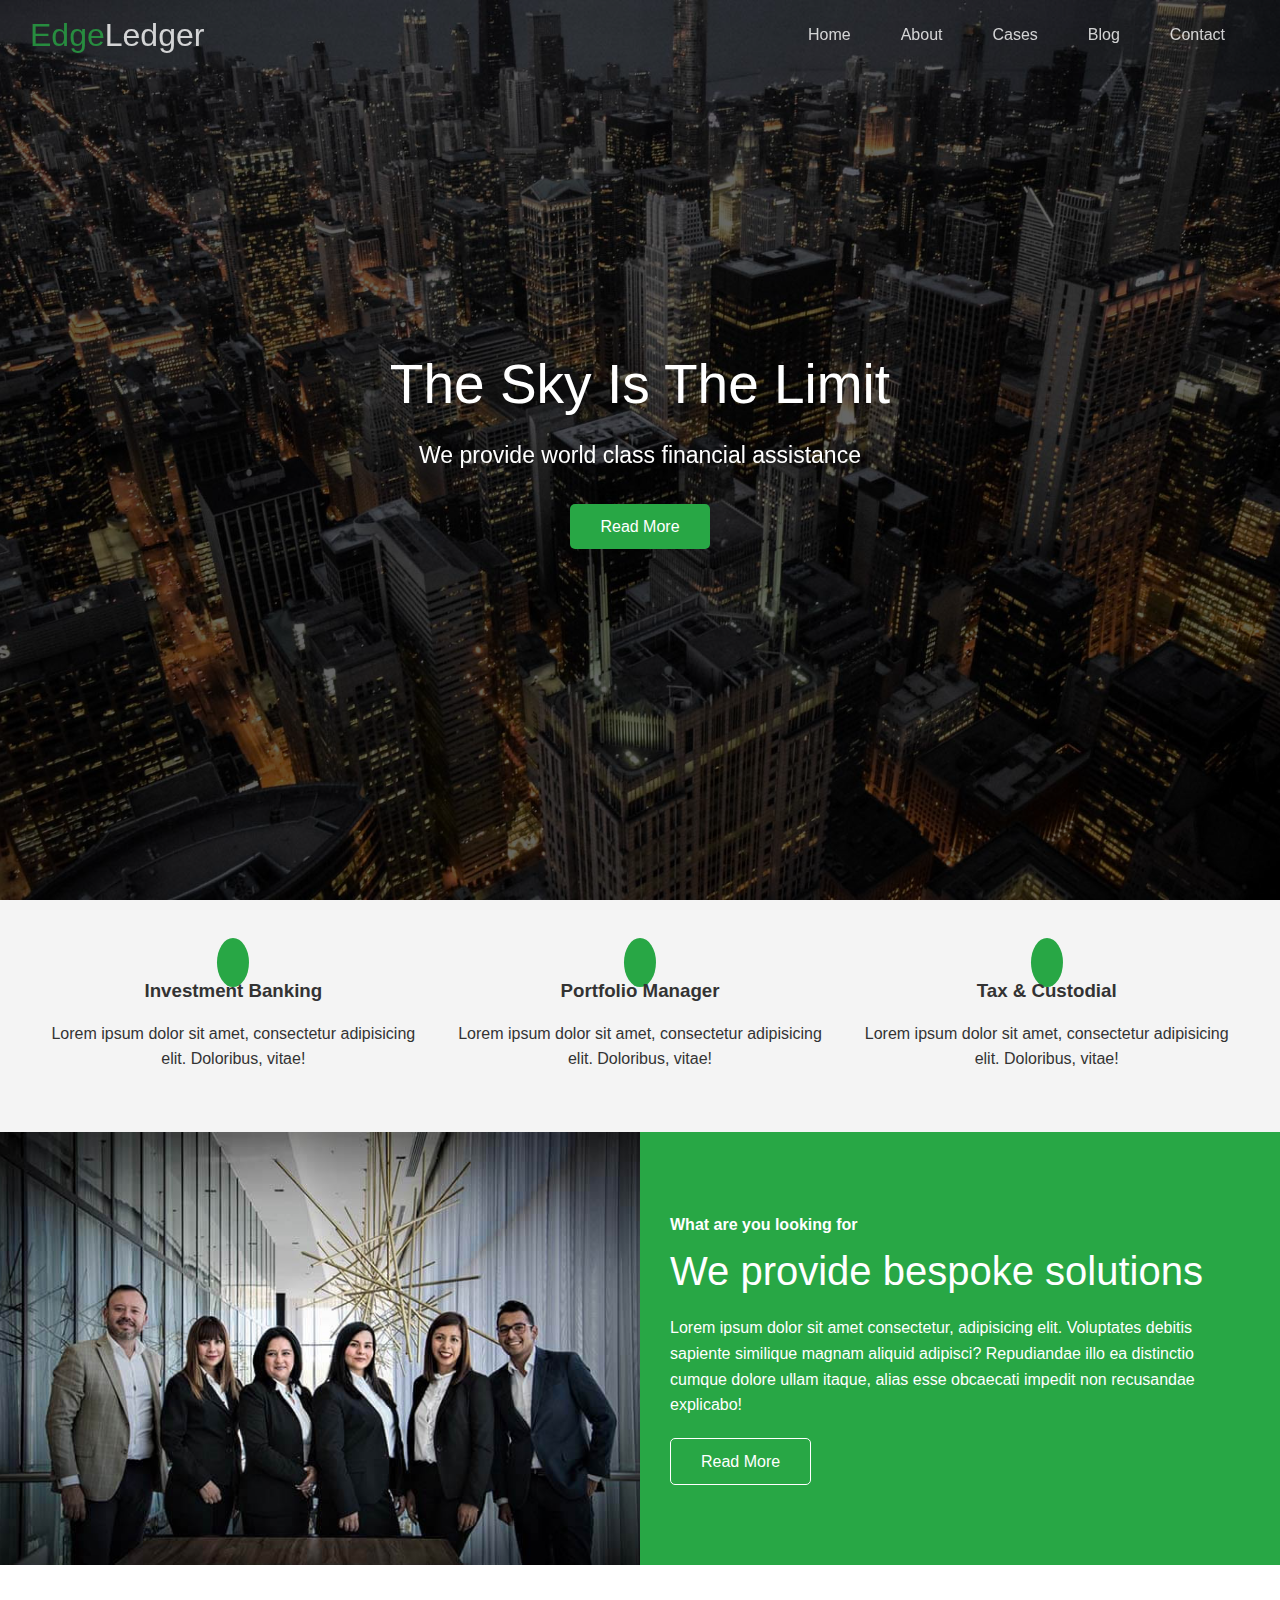
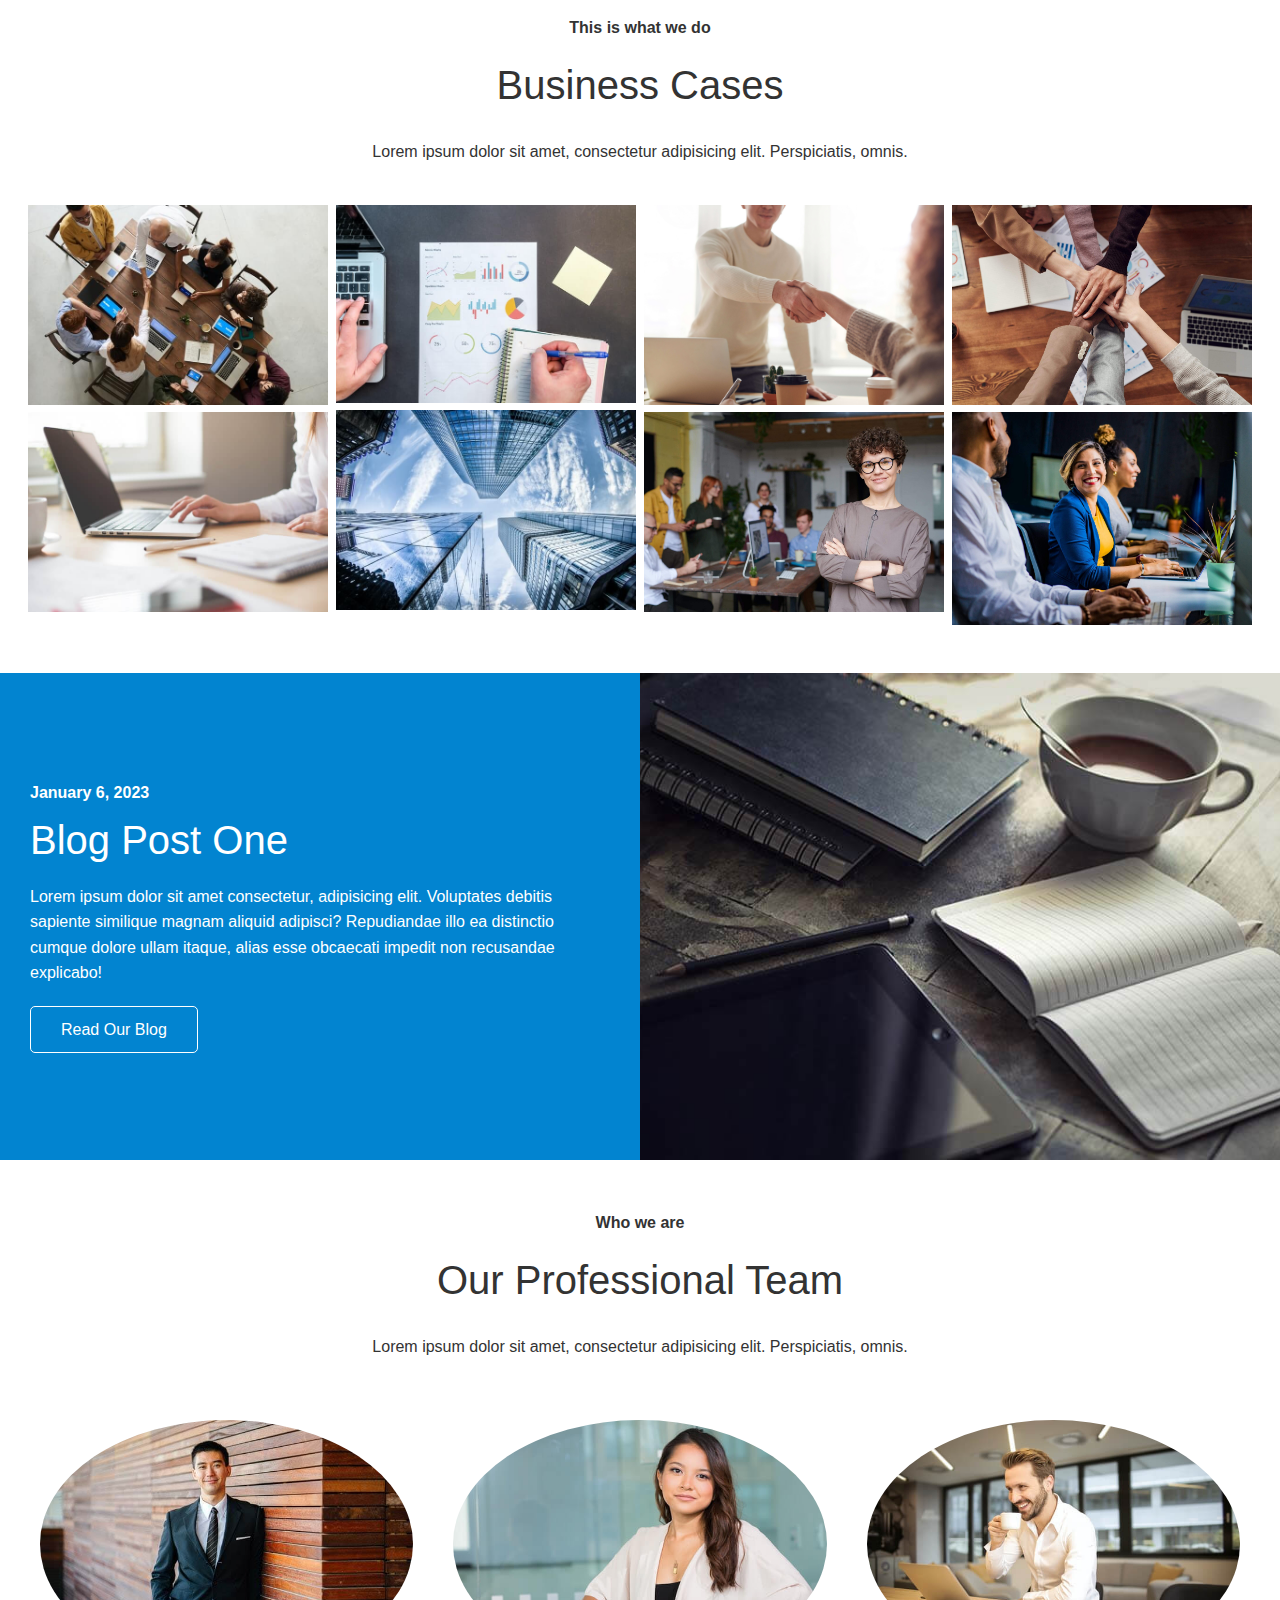
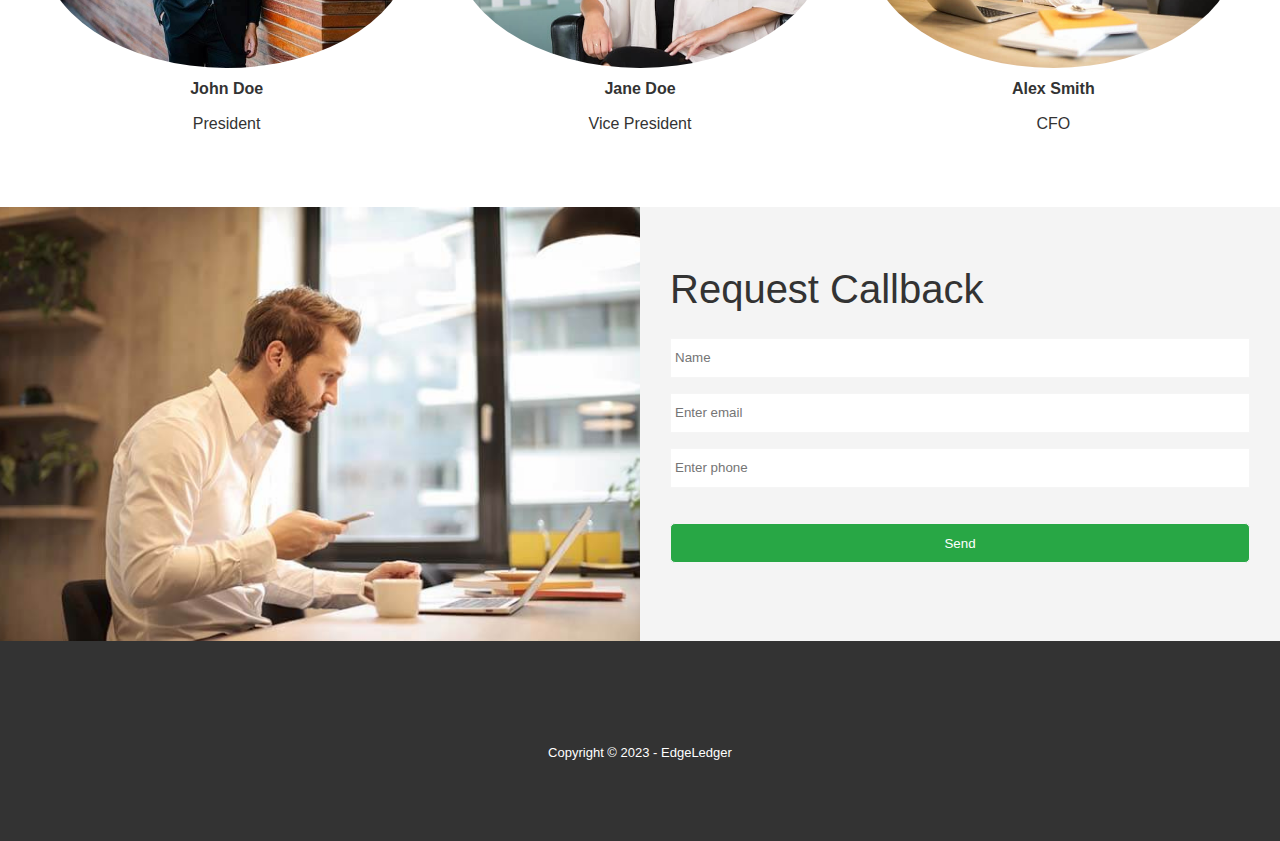
<file: index.html>
<!DOCTYPE html>
<html lang="en">
<head>
  <meta charset="UTF-8">
  <meta http-equiv="X-UA-Compatible" content="IE=edge">
  <meta name="viewport" content="width=device-width, initial-scale=1.0">
  <link rel="shortcut icon" type="image/x-icon" href="/favicon.ico">
  <link rel="stylesheet" href="https://cdnjs.cloudflare.com/ajax/libs/font-awesome/6.2.1/css/all.min.css" integrity="sha512-MV7K8+y+gLIBoVD59lQIYicR65iaqukzvf/nwasF0nqhPay5w/9lJmVM2hMDcnK1OnMGCdVK+iQrJ7lzPJQd1w==" crossorigin="anonymous" referrerpolicy="no-referrer" />
  <link rel="stylesheet" href="css/lightbox.min.css">
  <link rel="stylesheet" href="css/utilities.css">
  <link rel="stylesheet" href="css/style.css">

  <title>Welcome To EdgeLedger</title>
</head>
<body>
  <header class="hero">
    <div id='navbar' class="navbar top">
      <h1 class="logo">
        <span class="text-primary"><i class="fas fa-book-open"></i> Edge</span>Ledger
      </h1>
      <nav>
        <ul>
          <li><a href="#home">Home</a></li>
          <li><a href="#about">About</a></li>
          <li><a href="#cases">Cases</a></li>
          <li><a href="#blog">Blog</a></li>
          <li><a href="#contact">Contact</a></li>
        </ul>
      </nav>
    </div>

    <div id="home" class="content">
      <h1>The Sky Is The Limit</h1>
      <p>We provide world class financial assistance</p>
      <a href="#about" class="btn">Read More</a>
    </div>
  </header>

  <main>
    <!-- About Icons -->
    <section id="about" class="icons bg-light">
      <div class="flex-items">
        <div>
          <i class="fas fa-university fa-2x"></i>
          <div>
            <h3>Investment Banking</h3>
            <p>Lorem ipsum dolor sit amet, consectetur adipisicing elit. Doloribus, vitae!</p>
          </div>
        </div>
        <div>
          <i class="fas fa-book-reader fa-2x"></i>
          <div>
            <h3>Portfolio Manager</h3>
            <p>Lorem ipsum dolor sit amet, consectetur adipisicing elit. Doloribus, vitae!</p>
          </div>
        </div>
        <div>
          <i class="fas fa-pencil-alt fa-2x"></i>
          <div>
            <h3>Tax & Custodial</h3>
            <p>Lorem ipsum dolor sit amet, consectetur adipisicing elit. Doloribus, vitae!</p>
          </div>
        </div>
      </div>
    </section>

    <!-- About: Solutions -->
    <section class="solutions flex-columns">
      <div class="row">
        <div class="column">
          <div class="column-1">
            <img src="/ images/home/people.jpg" alt="">
          </div>
        </div>
        <div class="column">
          <div class="column-2 bg-primary">
            <h4>What are you looking for</h4>
            <h2>We provide bespoke solutions</h2>
            <p>Lorem ipsum dolor sit amet consectetur, adipisicing elit. Voluptates debitis sapiente similique magnam aliquid adipisci? Repudiandae illo ea distinctio cumque dolore ullam itaque, alias esse obcaecati impedit non recusandae explicabo!</p>
            <a href="#" class="btn btn-outline">
              <i class="fas fa-chevron"></i> 
              Read More
            </a>
          </div>
        </div>
      </div>
    </section>

    <!-- Cases -->
    <section id="cases" class="cases flex-grid section-padding">
      <header class="section-header">
        <h4>This is what we do</h4>
        <h2>Business Cases</h2>
        <p>Lorem ipsum dolor sit amet, consectetur adipisicing elit. Perspiciatis, omnis.</p>
      </header>
      <div class="row">
        <div class="column">
          <a href="/ images/cases/cases1.jpg" data-lightbox="cases" data-title="Lorem ipsum dolor sit amet, consectetur adipisicing elit. Perspiciatis, omnis.">
            <img src="/ images/cases/cases1.jpg" alt="">
          </a>
          <a href="/ images/cases/cases2.jpg" data-lightbox="cases" data-title="Lorem ipsum dolor sit amet, consectetur adipisicing elit. Perspiciatis, omnis.">
            <img src="/ images/cases/cases2.jpg" alt="">
          </a>
        </div>
        <div class="column">
          <a href="/ images/cases/cases3.jpg" data-lightbox="cases" data-title="Lorem ipsum dolor sit amet, consectetur adipisicing elit. Perspiciatis, omnis.">
            <img src="/ images/cases/cases3.jpg" alt="">
          </a>
          <a href="/ images/cases/cases4.jpg" data-lightbox="cases" data-title="Lorem ipsum dolor sit amet, consectetur adipisicing elit. Perspiciatis, omnis.">
            <img src="/ images/cases/cases4.jpg" alt="">
          </a>
        </div>
        <div class="column">
          <a href="/ images/cases/cases5.jpg" data-lightbox="cases" data-title="Lorem ipsum dolor sit amet, consectetur adipisicing elit. Perspiciatis, omnis.">
            <img src="/ images/cases/cases5.jpg" alt="">
          </a>
          <a href="/ images/cases/cases6.jpg" data-lightbox="cases" data-title="Lorem ipsum dolor sit amet, consectetur adipisicing elit. Perspiciatis, omnis.">
            <img src="/ images/cases/cases6.jpg" alt="">
          </a>
        </div>
        <div class="column">
          <a href="/ images/cases/cases7.jpg" data-lightbox="cases" data-title="Lorem ipsum dolor sit amet, consectetur adipisicing elit. Perspiciatis, omnis.">
            <img src="/ images/cases/cases7.jpg" alt="">
          </a>
          <a href="/ images/cases/cases8.jpg" data-lightbox="cases" data-title="Lorem ipsum dolor sit amet, consectetur adipisicing elit. Perspiciatis, omnis.">
            <img src="/ images/cases/cases8.jpg" alt="">
          </a>
        </div>
    </section>

    <!-- Blog -->
    <section id="blog" class="blog flex-columns flex-reverse">
      <div class="row">
        <div class="column">
          <div class="column-1">
            <img src="/ images/home/blog.jpg" alt="">
          </div>
        </div>
        <div class="column">
          <div class="column-2 bg-secondary">
            <h4>January 6, 2023</h4>
            <h2>Blog Post One</h2>
            <p>Lorem ipsum dolor sit amet consectetur, adipisicing elit. Voluptates debitis sapiente similique magnam aliquid adipisci? Repudiandae illo ea distinctio cumque dolore ullam itaque, alias esse obcaecati impedit non recusandae explicabo!</p>
            <a href="blog.html" class="btn btn-outline">
              <i class="fas fa-chevron"></i> 
              Read Our Blog
            </a>
          </div>
        </div>
      </div>
    </section>

    <!-- Team -->
    <section id="team" class="team section-padding">
      <header class="section-header">
        <h4>Who we are</h4>
        <h2>Our Professional Team</h2>
        <p>Lorem ipsum dolor sit amet, consectetur adipisicing elit. Perspiciatis, omnis.</p>
      </header>
      <div class="flex-items">
        <div>
          <img src="/ images/team/person1.jpg" alt="">
          <h4>John Doe</h4>
          <p>President</p>
        </div>
        <div>
          <img src="/ images/team/person2.jpg" alt="">
          <h4>Jane Doe</h4>
          <p>Vice President</p>
        </div>
        <div>
          <img src="/ images/team/person3.jpg" alt="">
          <h4>Alex Smith</h4>
          <p>CFO</p>
        </div>
      </div>
    </section>

    <!-- Contact -->
    <section id="contact" class="contact flex-columns">
      <div class="row">
        <div class="column">
          <div class="column-1">
            <img src="/ images/home/contact.jpg" alt="">
          </div>
        </div>
        <div class="column">
          <div class="column-2 bg-light">
            <h2>Request Callback</h2>
            <form action="process.php" method="POST" class="callback-form">
              <div class="form-control">
                <label for="name"></label>
                <input type="name" name="name" id="name" placeholder="Name">
              </div>
              <div class="form-control">
                <label for="email"></label>
                <input type="email" name="email" id="email" placeholder="Enter email">
              </div>
              <div class="form-control">
                <label for="phone"></label>
                <input type="text" name="phone" id="phone" placeholder="Enter phone">
              </div>
              <input type="submit" value="Send" id="submit" class="btn">
            </form>
          </div>
        </div>
      </div>
    </section>
  </main>

  <footer class="footer bg-dark">
    <div class="social">
      <a href="#"><i class="fab fa-facebook fa-2x"></i></a>
      <a href="#"><i class="fab fa-twitter fa-2x"></i></a>
      <a href="#"><i class="fab fa-youtube fa-2x"></i></a>
      <a href="#"><i class="fab fa-linkedin fa-2x"></i></a>
    </div>
    <p>Copyright &copy; 2023 - EdgeLedger</p>
  </footer>

  <script src="https://code.jquery.com/jquery-3.6.3.min.js" integrity="sha256-pvPw+upLPUjgMXY0G+8O0xUf+/Im1MZjXxxgOcBQBXU=" crossorigin="anonymous"></script>
  <script src="/js/lightbox.min.js"></script>
  <script>
    const navbar = document.getElementById('navbar');
    let scrolled = false;

    window.onscroll = function() {
      if (window.pageYOffset > 100) {
        navbar.classList.remove('top');
        if(!scrolled) {
          navbar.style.transform = 'translateY(-70px)';
        }
        setTimeout(function() {
          navbar.style.transform = 'translateY(0)';
          scrolled = true;
        }, 200)
      } else {
        navbar.classList.add('top');
        scrolled = false;
      }
    }

    // Smooth Scrolling
    $('#navbar a, .btn').on('click', function (e) {
      if (this.hash !== '') {
        e.preventDefault();

        const hash = this.hash;

        $('html, body').animate(
          {
            scrollTop:$(hash).offset().top - 100,
          },
          800
        );
      }
    });
  </script>
</body>
</html>
</file>
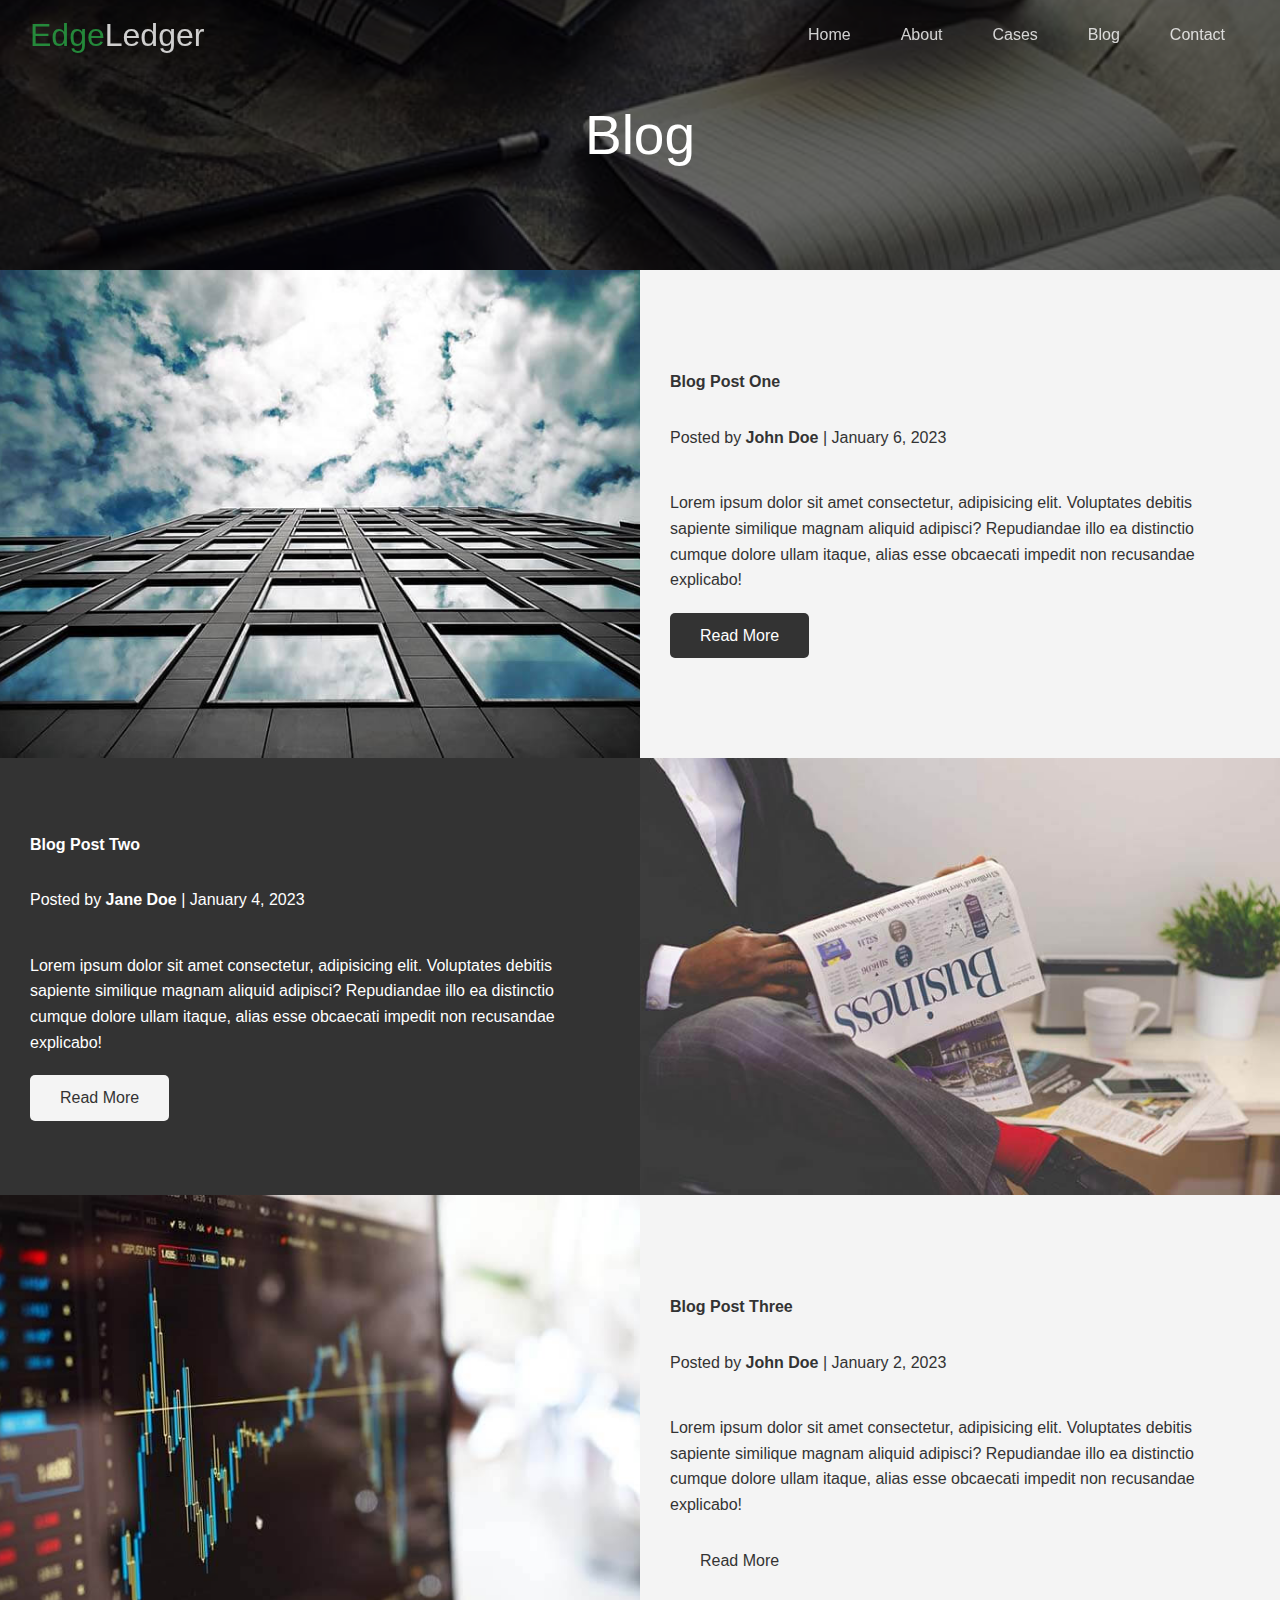
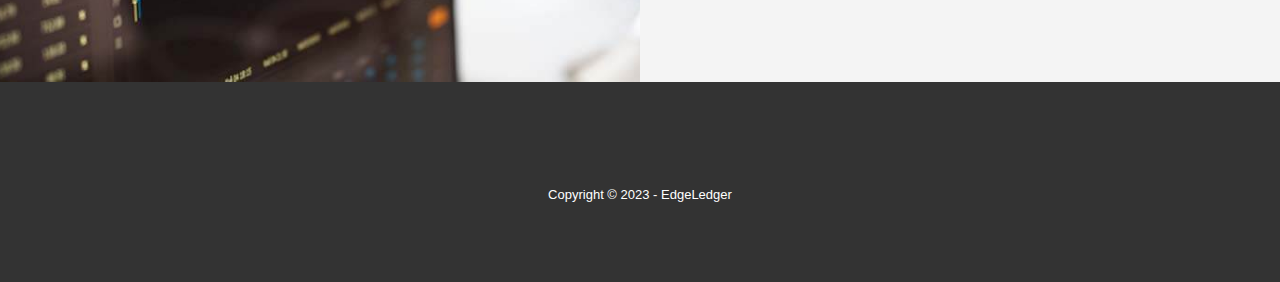
<file: blog.html>
<!DOCTYPE html>
<html lang="en">
<head>
  <meta charset="UTF-8">
  <meta http-equiv="X-UA-Compatible" content="IE=edge">
  <meta name="viewport" content="width=device-width, initial-scale=1.0">
  <link rel="stylesheet" href="https://cdnjs.cloudflare.com/ajax/libs/font-awesome/6.2.1/css/all.min.css" integrity="sha512-MV7K8+y+gLIBoVD59lQIYicR65iaqukzvf/nwasF0nqhPay5w/9lJmVM2hMDcnK1OnMGCdVK+iQrJ7lzPJQd1w==" crossorigin="anonymous" referrerpolicy="no-referrer" />
  <link rel="stylesheet" href="css/utilities.css">
  <link rel="stylesheet" href="css/style.css">

  <title>Read Our Blog</title>
</head>
<body>
  <header class="hero blog">
    <div id='navbar' class="navbar top">
      <h1 class="logo">
        <span class="text-primary"><i class="fas fa-book-open"></i> Edge</span>Ledger
      </h1>
      <nav>
        <ul>
          <li><a href="index.html">Home</a></li>
          <li><a href="index.html#about">About</a></li>
          <li><a href="index.html#cases">Cases</a></li>
          <li><a href="index.html#blog">Blog</a></li>
          <li><a href="index.html#contact">Contact</a></li>
        </ul>
      </nav>
    </div>

    <div class="content">
      <h1>Blog</h1>
    </div>
  </header>

  <main>
    <article class="flex-columns">
      <div class="row">
        <div class="column">
          <div class="column-1">
            <img src="/ images/blog/blog1.jpg" alt="">
          </div>
        </div>
        <div class="column">
          <div class="column-2 bg-light">
            <h4>Blog Post One</h4>
            <p class="meta">
              <i class="fas fa-user"></i> Posted by <strong>John Doe</strong> | January 6, 2023
            </p>
            <p>Lorem ipsum dolor sit amet consectetur, adipisicing elit. Voluptates debitis sapiente similique magnam aliquid adipisci? Repudiandae illo ea distinctio cumque dolore ullam itaque, alias esse obcaecati impedit non recusandae explicabo!</p>
            <a href="post.html" class="btn btn-dark">
              <i class="fas fa-chevron"></i> 
              Read More
            </a>
          </div>
        </div>
      </div>
    </article>

    <article class="flex-columns flex-reverse">
      <div class="row">
        <div class="column">
          <div class="column-1">
            <img src="/ images/blog/blog2.jpg" alt="">
          </div>
        </div>
        <div class="column">
          <div class="column-2 bg-dark">
            <h4>Blog Post Two</h4>
            <p class="meta">
              <i class="fas fa-user"></i> Posted by <strong>Jane Doe</strong> | January 4, 2023
            </p>
            <p>Lorem ipsum dolor sit amet consectetur, adipisicing elit. Voluptates debitis sapiente similique magnam aliquid adipisci? Repudiandae illo ea distinctio cumque dolore ullam itaque, alias esse obcaecati impedit non recusandae explicabo!</p>
            <a href="post.html" class="btn btn-light">
              <i class="fas fa-chevron"></i> 
              Read More
            </a>
          </div>
        </div>
      </div>
    </article>

    <article class="flex-columns">
      <div class="row">
        <div class="column">
          <div class="column-1">
            <img src="/ images/blog/blog3.jpg" alt="">
          </div>
        </div>
        <div class="column">
          <div class="column-2 bg-light">
            <h4>Blog Post Three</h4>
            <p class="meta">
              <i class="fas fa-user"></i> Posted by <strong>John Doe</strong> | January 2, 2023
            </p>
            <p>Lorem ipsum dolor sit amet consectetur, adipisicing elit. Voluptates debitis sapiente similique magnam aliquid adipisci? Repudiandae illo ea distinctio cumque dolore ullam itaque, alias esse obcaecati impedit non recusandae explicabo!</p>
            <a href="post.html" class="btn btn-light">
              <i class="fas fa-chevron"></i> 
              Read More
            </a>
          </div>
        </div>
      </div>
    </article>
  </main>

  <footer class="footer bg-dark">
    <div class="social">
      <a href="#"><i class="fab fa-facebook fa-2x"></i></a>
      <a href="#"><i class="fab fa-twitter fa-2x"></i></a>
      <a href="#"><i class="fab fa-youtube fa-2x"></i></a>
      <a href="#"><i class="fab fa-linkedin fa-2x"></i></a>
    </div>
    <p>Copyright &copy; 2023 - EdgeLedger</p>
  </footer>

  <script>
    const navbar = document.getElementById('navbar');
    let scrolled = false;

    window.onscroll = function() {
      if (window.pageYOffset > 100) {
        navbar.classList.remove('top');
        if(!scrolled) {
          navbar.style.transform = 'translateY(-70px)';
        }
        setTimeout(function() {
          navbar.style.transform = 'translateY(0)';
          scrolled = true;
        }, 200)
      } else {
        navbar.classList.add('top');
        scrolled = false;
      }
    }
  </script>
</body>
</html>
</file>
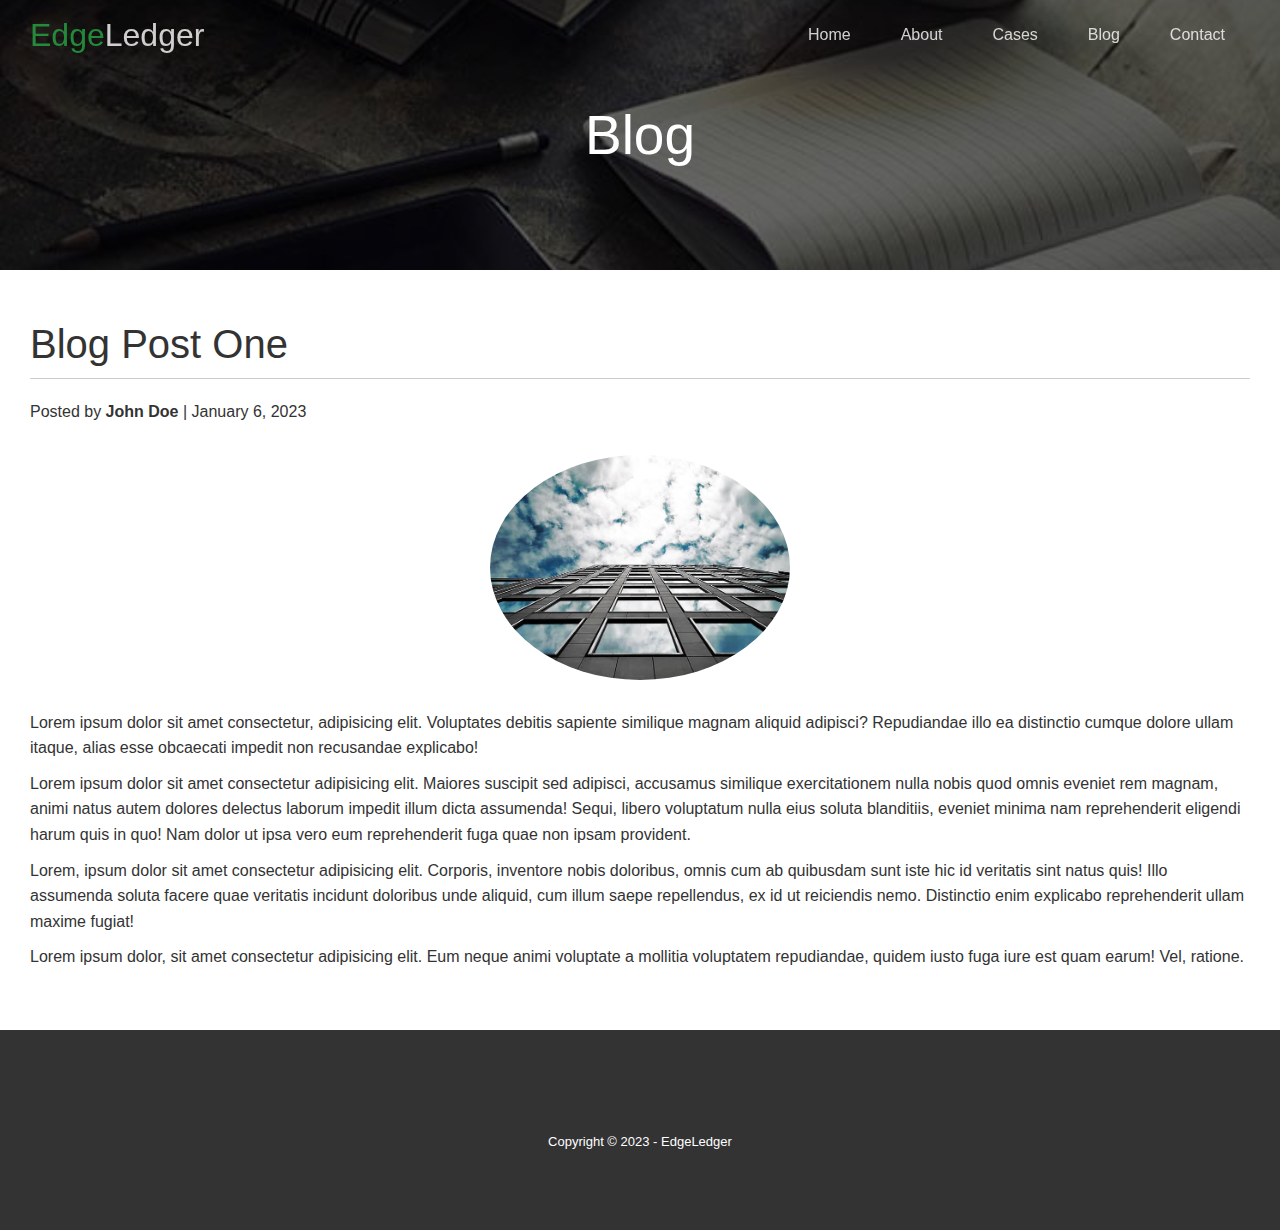
<file: post.html>
<!DOCTYPE html>
<html lang="en">
<head>
  <meta charset="UTF-8">
  <meta http-equiv="X-UA-Compatible" content="IE=edge">
  <meta name="viewport" content="width=device-width, initial-scale=1.0">
  <link rel="stylesheet" href="https://cdnjs.cloudflare.com/ajax/libs/font-awesome/6.2.1/css/all.min.css" integrity="sha512-MV7K8+y+gLIBoVD59lQIYicR65iaqukzvf/nwasF0nqhPay5w/9lJmVM2hMDcnK1OnMGCdVK+iQrJ7lzPJQd1w==" crossorigin="anonymous" referrerpolicy="no-referrer" />
  <link rel="stylesheet" href="css/utilities.css">
  <link rel="stylesheet" href="css/style.css">

  <title>Post One</title>
</head>
<body>
  <header class="hero blog">
    <div id='navbar' class="navbar top">
      <h1 class="logo">
        <span class="text-primary"><i class="fas fa-book-open"></i> Edge</span>Ledger
      </h1>
      <nav>
        <ul>
          <li><a href="index.html">Home</a></li>
          <li><a href="index.html#about">About</a></li>
          <li><a href="index.html#cases">Cases</a></li>
          <li><a href="index.html#blog">Blog</a></li>
          <li><a href="index.html#contact">Contact</a></li>
        </ul>
      </nav>
    </div>

    <div class="content">
      <h1>Blog</h1>
    </div>
  </header>

  <main>
    <section class="post">
      <h2>Blog Post One</h2>
      <p class="meta">
        <i class="fas fa-user"></i> Posted by <strong>John Doe</strong> | January 6, 2023
      </p>
      <img src="/ images/blog/blog1.jpg" alt="">
      <p>Lorem ipsum dolor sit amet consectetur, adipisicing elit. Voluptates debitis sapiente similique magnam aliquid adipisci? Repudiandae illo ea distinctio cumque dolore ullam itaque, alias esse obcaecati impedit non recusandae explicabo!</p>
      <p>
        Lorem ipsum dolor sit amet consectetur adipisicing elit. Maiores suscipit sed adipisci, accusamus similique exercitationem nulla nobis quod omnis eveniet rem magnam, animi natus autem dolores delectus laborum impedit illum dicta assumenda! Sequi, libero voluptatum nulla eius soluta blanditiis, eveniet minima nam reprehenderit eligendi harum quis in quo! Nam dolor ut ipsa vero eum reprehenderit fuga quae non ipsam provident.
      </p>
      <p>
        Lorem, ipsum dolor sit amet consectetur adipisicing elit. Corporis, inventore nobis doloribus, omnis cum ab quibusdam sunt iste hic id veritatis sint natus quis! Illo assumenda soluta facere quae veritatis incidunt doloribus unde aliquid, cum illum saepe repellendus, ex id ut reiciendis nemo. Distinctio enim explicabo reprehenderit ullam maxime fugiat!
      </p>
      <p>
        Lorem ipsum dolor, sit amet consectetur adipisicing elit. Eum neque animi voluptate a mollitia voluptatem repudiandae, quidem iusto fuga iure est quam earum! Vel, ratione.
      </p>
    </section>
  </main>

  <footer class="footer bg-dark">
    <div class="social">
      <a href="#"><i class="fab fa-facebook fa-2x"></i></a>
      <a href="#"><i class="fab fa-twitter fa-2x"></i></a>
      <a href="#"><i class="fab fa-youtube fa-2x"></i></a>
      <a href="#"><i class="fab fa-linkedin fa-2x"></i></a>
    </div>
    <p>Copyright &copy; 2023 - EdgeLedger</p>
  </footer>

  <script>
    const navbar = document.getElementById('navbar');
    let scrolled = false;

    window.onscroll = function() {
      if (window.pageYOffset > 100) {
        navbar.classList.remove('top');
        if(!scrolled) {
          navbar.style.transform = 'translateY(-70px)';
        }
        setTimeout(function() {
          navbar.style.transform = 'translateY(0)';
          scrolled = true;
        }, 200)
      } else {
        navbar.classList.add('top');
        scrolled = false;
      }
    }
  </script>
</body>
</html>
</file>
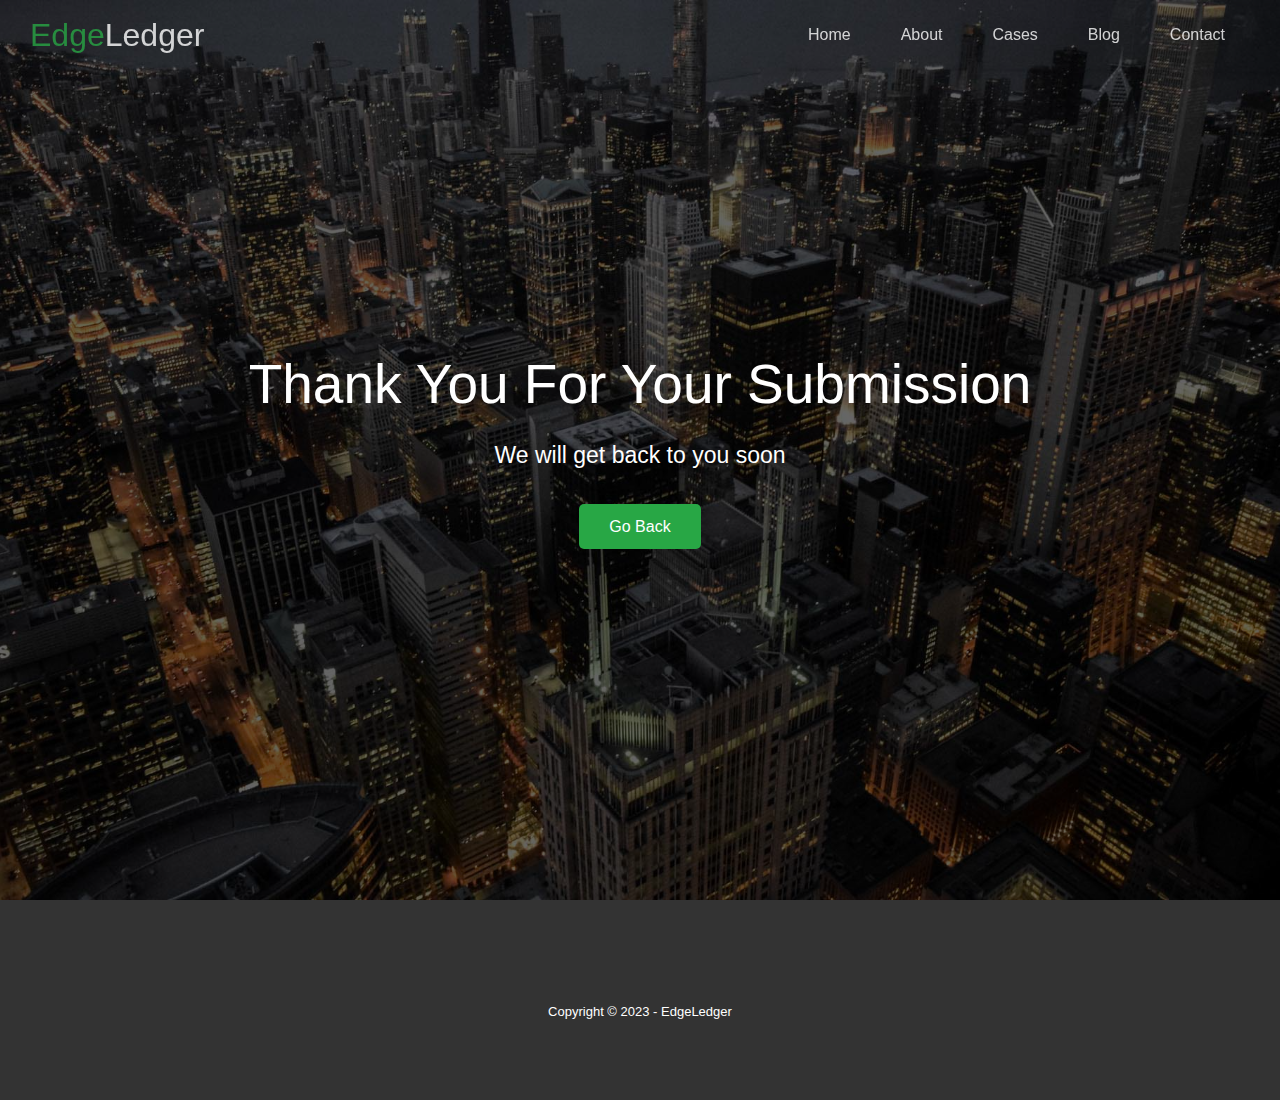
<file: success.html>
<!DOCTYPE html>
<html lang="en">
<head>
  <meta charset="UTF-8">
  <meta http-equiv="X-UA-Compatible" content="IE=edge">
  <meta name="viewport" content="width=device-width, initial-scale=1.0">
  <link rel="shortcut icon" type="image/x-icon" href="/favicon.ico">
  <link rel="stylesheet" href="https://cdnjs.cloudflare.com/ajax/libs/font-awesome/6.2.1/css/all.min.css" integrity="sha512-MV7K8+y+gLIBoVD59lQIYicR65iaqukzvf/nwasF0nqhPay5w/9lJmVM2hMDcnK1OnMGCdVK+iQrJ7lzPJQd1w==" crossorigin="anonymous" referrerpolicy="no-referrer" />
  <link rel="stylesheet" href="css/lightbox.min.css">
  <link rel="stylesheet" href="css/utilities.css">
  <link rel="stylesheet" href="css/style.css">

  <title>Welcome To EdgeLedger</title>
</head>
<body>
  <header class="hero">
    <div id='navbar' class="navbar top">
      <h1 class="logo">
        <span class="text-primary"><i class="fas fa-book-open"></i> Edge</span>Ledger
      </h1>
      <nav>
        <ul>
          <li><a href="#home">Home</a></li>
          <li><a href="#about">About</a></li>
          <li><a href="#cases">Cases</a></li>
          <li><a href="#blog">Blog</a></li>
          <li><a href="#contact">Contact</a></li>
        </ul>
      </nav>
    </div>

    <div id="submission" class="content">
      <h1>Thank You For Your Submission</h1>
      <p>We will get back to you soon</p>
      <a href="/index.html" class="btn">Go Back</a>
    </div>
  </header>

  <footer class="footer bg-dark">
    <div class="social">
      <a href="#"><i class="fab fa-facebook fa-2x"></i></a>
      <a href="#"><i class="fab fa-twitter fa-2x"></i></a>
      <a href="#"><i class="fab fa-youtube fa-2x"></i></a>
      <a href="#"><i class="fab fa-linkedin fa-2x"></i></a>
    </div>
    <p>Copyright &copy; 2023 - EdgeLedger</p>
  </footer>

  <script src="https://code.jquery.com/jquery-3.6.3.min.js" integrity="sha256-pvPw+upLPUjgMXY0G+8O0xUf+/Im1MZjXxxgOcBQBXU=" crossorigin="anonymous"></script>
  <script src="/js/lightbox.min.js"></script>
  <script>
    const navbar = document.getElementById('navbar');
    let scrolled = false;

    window.onscroll = function() {
      if (window.pageYOffset > 100) {
        navbar.classList.remove('top');
        if(!scrolled) {
          navbar.style.transform = 'translateY(-70px)';
        }
        setTimeout(function() {
          navbar.style.transform = 'translateY(0)';
          scrolled = true;
        }, 200)
      } else {
        navbar.classList.add('top');
        scrolled = false;
      }
    }

    // Smooth Scrolling
    $('#navbar a, .btn').on('click', function (e) {
      if (this.hash !== '') {
        e.preventDefault();

        const hash = this.hash;

        $('html, body').animate(
          {
            scrollTop:$(hash).offset().top - 100,
          },
          800
        );
      }
    });
  </script>
</body>
</html>
</file>
<file: css/utilities.css>
/* Text colors */
.text-primary {
  color: #28a745;
}

.text-secondary {
  color: #0284d0;
}

/* Button */
.btn {
  cursor: pointer;
  display: inline-block;
  padding: 10px 30px;
  color: #fff;
  background-color: #28a745;
  border: none;
  border-radius: 5px;
}

.btn:hover {
  opacity: 0.9;
}

.btn-primary, .bg-primary {
  background: #28a745;
  color: #fff;
}

.btn-secondary, .bg-secondary {
  background: #0284d0;
  color: #fff;
}

.btn-dark, .bg-dark {
  background: #333;
  color: #fff;
}

.btn-light, .bg-light {
  background: #f4f4f4;
  color: #333;
}

.btn-outline {
  background: transparent;
  border: 1px solid #fff;
}

/* Flex items */
.flex-items {
  display: flex;
  text-align: center;
  justify-content: center;
  text-align: center;
  height: 100%;
}

.flex-items > div {
  padding: 20px;
}

/* Flex columns */
.flex-columns.flex-reverse .row {
  flex-direction: row-reverse;
}
.flex-columns .row {
  display: flex;
  flex-direction: row;
  flex-wrap: wrap;
  width: 100%;
}

.flex-columns .column {
  display: flex;
  flex-direction: column;
  flex-basis: 100%;
  flex: 1;
}

.flex-columns .column .column-1,
.flex-columns .column .column-2 {
  height: 100%;
}

.flex-columns img {
  width: 100%;
  height: 100%;
  object-fit: cover;
}

.flex-columns .column-2 {
  display: flex;
  flex-direction: column;
  align-items: flex-start;
  justify-content: center;
  padding: 30px;
}

.flex-columns h2 {
  font-size: 40px;
  font-weight: 100;
}

.flex-columns h4 {
  margin-bottom: 10px;
}

.flex-columns p {
  margin: 20px 0;
}

/* Section header */
.section-header {
  padding: 30px;
  display: flex;
  flex-direction: column;
  align-items: center;
  justify-content: center;
  text-align: center;
}

.section-header h2 {
  font-size: 40px;
  margin: 20px 0;
}

.section-padding {
  padding: 20px 20px 40px;
}

/* Flex grid */
.flex-grid .row {
  display: flex;
  flex-wrap: wrap;
  padding: 0 4px;
}

.flex-grid .column {
  flex: 25%;
  max-width: 25%;
  padding: 0 4px;
}
</file>
<file: css/style.css>
@import url('https://fonts.googleapis.com/css2?family=Open+Sans:wght@300;400&display=swap');

* {
  box-sizing: border-box;
  padding: 0;
  margin: 0;
}

body {
  font-family: 'Open-Sans', sans-serif;
  background: #fff;
  color: #333;
  line-height: 1.6;
}

ul {
  list-style: none;
}

a {
  color: #333;
  text-decoration: none;
}

h1, h2 {
  font-weight: 300;
  line-height: 1.2;
}

p {
  margin: 10px 0;
}

img {
  width: 100%;
}

/* Navbar */
.navbar {
  display: flex;
  align-items: center;
  justify-content: space-between;
  background-color: #333;
  color: #fff;
  opacity: 0.8;
  width: 100%;
  height: 70px;
  position: fixed;
  top: 0px;
  padding: 0 30px;
  transition: 0.5s;
}

.navbar.top {
  background: transparent;
}

.navbar a {
  color: #fff;
  padding: 10px 20px;
  margin: 0 5px;
}

.navbar a:hover {
  border-bottom: #28a745 2px solid;
}

.navbar ul {
  display: flex;
}

.navbar .logo {
  font-weight: 400;
}

/* Header */
.hero {
  background: url('../\ images/home/showcase.jpg') no-repeat center center/cover;
  height: 100vh;
  position: relative;
  color: #fff;
}

.hero .content {
  display: flex;
  flex-direction: column;
  align-items: center;
  justify-content: center;
  text-align: center;
  height: 100%;
  padding: 0 20px;
}

.hero .content h1 {
  font-size: 55px;
}

.hero .content p {
  font-size: 23px;
  max-width: 600px;
  margin: 20px 0 30px;
}

.hero::before {
  content: '';
  position: absolute;
  top: 0;
  left: 0;
  width: 100%;
  height: 100%;
  background: rgba(0, 0, 0, 0.6);
}

.hero * {
  z-index: 10;
}

.hero.blog {
  background: url('/\ images/home/blog.jpg') no-repeat center center/cover;
  height: 30vh;
}

/* Icons */
.icons {
  padding: 30px;
}

.icons h3 {
  font-weight: bold;
  margin-bottom: 15px;
}

.icons i {
  background-color: #28a745;
  color: #fff;
  padding: 1rem;
  border-radius: 50%;
  margin-bottom: 15px;
}

.cases img:hover {
  opacity: 0.7;
}

.team img {
  border-radius: 50%;
}

/* Callback form */
.callback-form {
  width: 100%;
  padding: 20px 0;
}

.callback-form label {
  display: block;
  margin-bottom: 5px;
}

.callback-form .form-control {
  margin-bottom: 15px;
}

.callback-form input {
  width: 100%;
  padding: 4px;
  height: 40px;
  border: #f5f5f5 1px solid;
}

.callback-form input:focus {
  outline-color: #28a745;
}

.callback-form .btn {
  padding: 12px 0;
  margin-top: 20px;
}

/* Post */
.post {
  padding: 50px 30px;
}

.post h2 {
  font-size: 40px;
  margin-bottom: 20px;
  padding-bottom: 10px;
  border-bottom: #ccc solid 1px;
}

.post .meta {
  margin-bottom: 30px;
}

.post img {
  width: 300px;
  border-radius: 50%;
  display: block;
  margin: 0 auto 30px;
}

/* Footer */
.footer {
  display: flex;
  flex-direction: column;
  align-items: center;
  justify-content: center;
  text-align: center;
  height: 200px;
}

.footer a {
  color: #fff;
}

.footer a:hover {
  color: #28a745;
}

.footer .social > * {
  margin-right: 30px;
}

.footer p {
  font-size: small;
}

/* Mobile */
@media(max-width: 768px) {
  .navbar {
    flex-direction: column;
    height: 120px;
    padding: 20px;
  }

  .navbar a {
    padding: 10px 10px;
    margin: 0 3px;
  }

  .flex-items {
    flex-direction: column;
  }

  .flex-columns .column, .flex-grid .column {
    flex: 100%;
    max-width: 100%;
  }

  .team img {
    width: 70%;
  }
}
</file>
